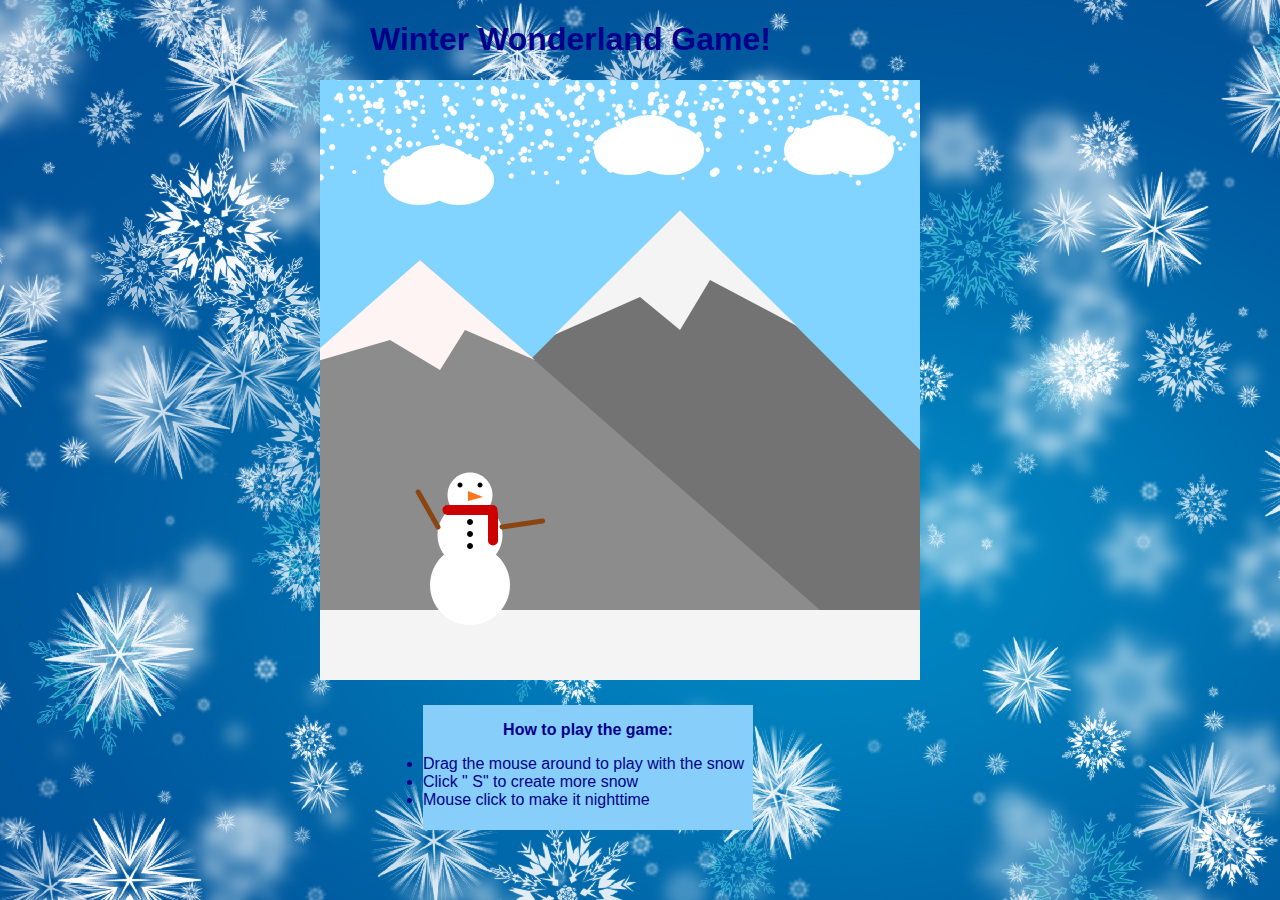
<file: 11r-sketch-gallery-page/index.html>
<!DOCTYPE html>
<html lang="en">

<head>
  <meta charset="utf-8" />
  <meta name="viewport" content="width=device-width, initial-scale=1.0">

  <title>CCLab Project</title>

  <link rel="stylesheet" type="text/css" href="style.css">

  <script src="libraries/p5.min.js"></script>
</head>

<body>
  <div class="title">
    <h1>Winter Wonderland Game!</h1>
  </div>

  <div id="canvasContainer"></div>

  <div class="instructions">
    <p style="text-align: center;"><b>How to play the game:</b>
      <li>Drag the mouse around to play with the snow</li>
      <li>Click " S" to create more snow</li>
      <li>Mouse click to make it nighttime</li>
    </p>
  </div>


  <script src="sketch.js"></script>
</body>

</html>
</file>
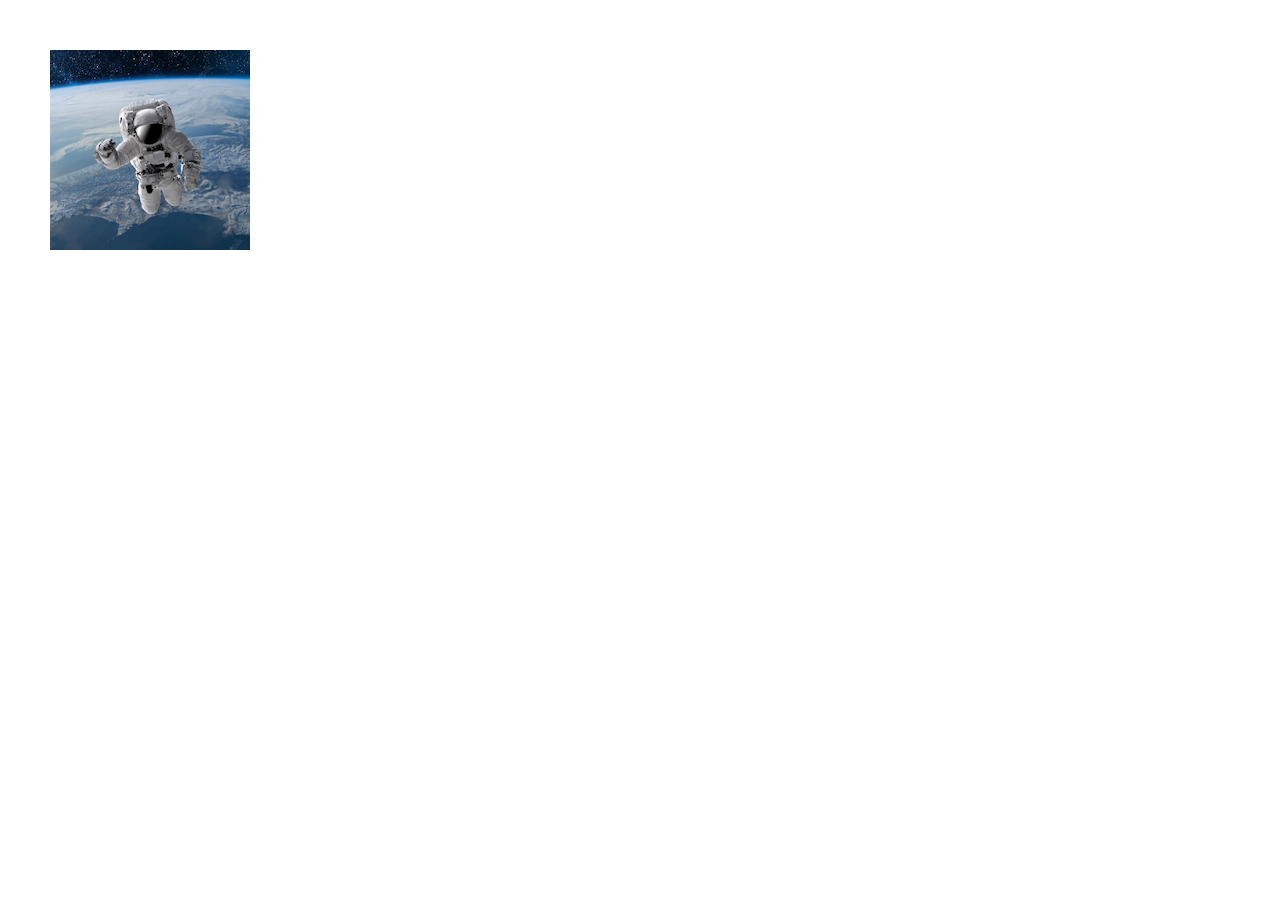
<file: div-hover/index.html>
<!DOCTYPE html>
<html lang="en">

<head>
  <meta charset="utf-8" />
  <meta name="viewport" content="width=device-width, initial-scale=1.0">

  <title>CCLab Project</title>

  <link rel="stylesheet" type="text/css" href="css/style.css">
  <script src="js/lib/p5.min.js"></script>
  <!-- Uncomment the line below if you use audio. -->
  <!-- <script src="js/lib/p5.sound.min.js"></script> -->
</head>

<body>
  <div class="box-image">
    <img src="img/image.png" alt="image">
    <div class="box-description">
      <h3>Title</h3>
      <p>Description</p>
    </div>
  </div>

  <script src="js/sketch.js"></script>
</body>

</html>
</file>
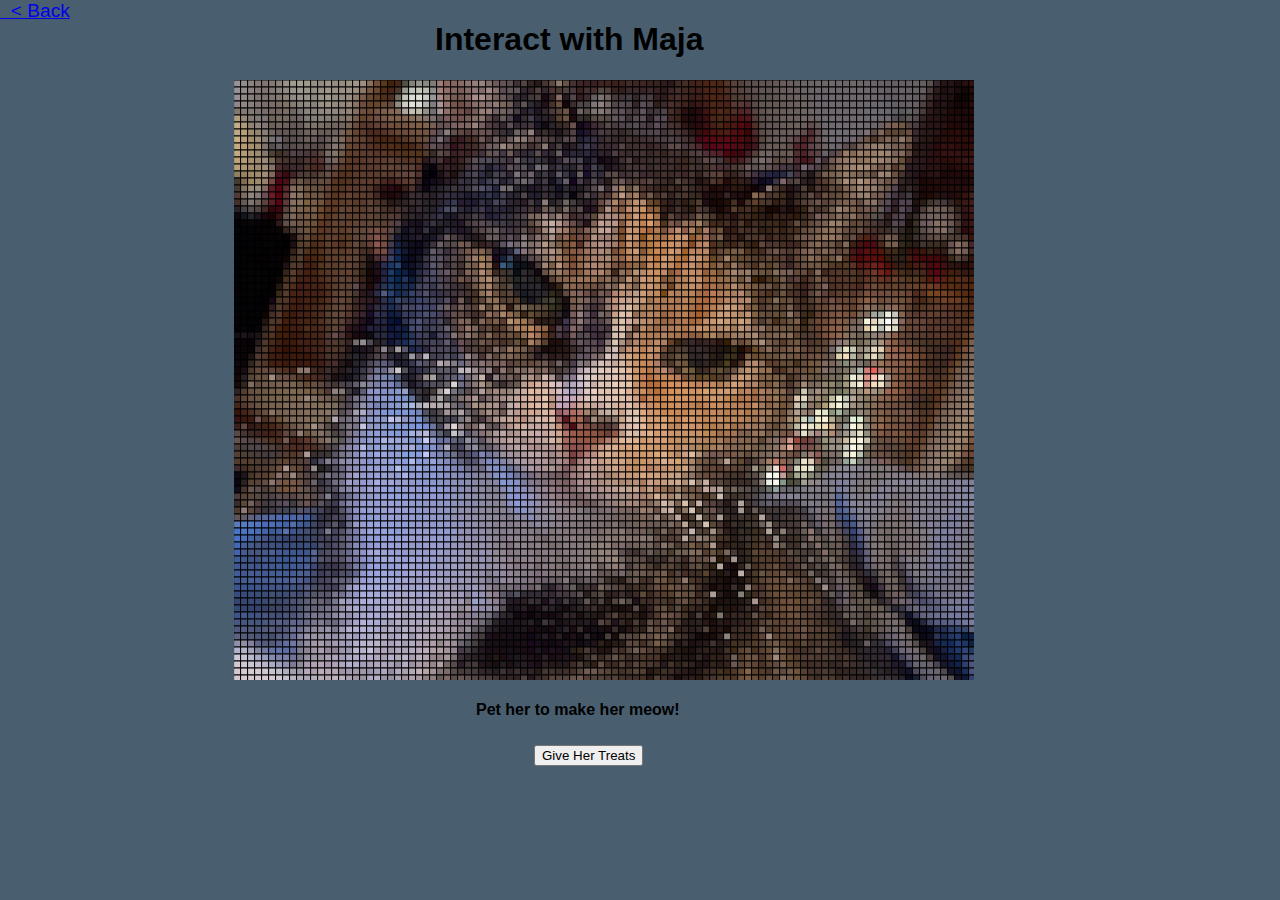
<file: Project B/index.html>
<!DOCTYPE html>
<html lang="en">

<head>
  <meta charset="utf-8" />
  <meta name="viewport" content="width=device-width, initial-scale=1.0">

  <title>Project B</title>

  <link rel="stylesheet" type="text/css" href="style.css">

  <script src="libraries/p5.min.js"></script>
  <script src="libraries/p5.sound.min.js"></script>
</head>

<body>
  <div class="title2">
    <h1>Interact with Maja</h1>
  </div>

  <div id="canvasContainer"></div>

  <div class="instructions">
    <p><b>Pet her to make her meow!</b></p>
  </div>

  <div class="button">
    <button onclick="giveTreats()">Give Her Treats</button>
  </div>

  <div class="link2">
    <a href="info.html">
      &nbsp; < Back </a>
  </div>

  <script src="sketch.js"></script>
</body>

</html>
</file>
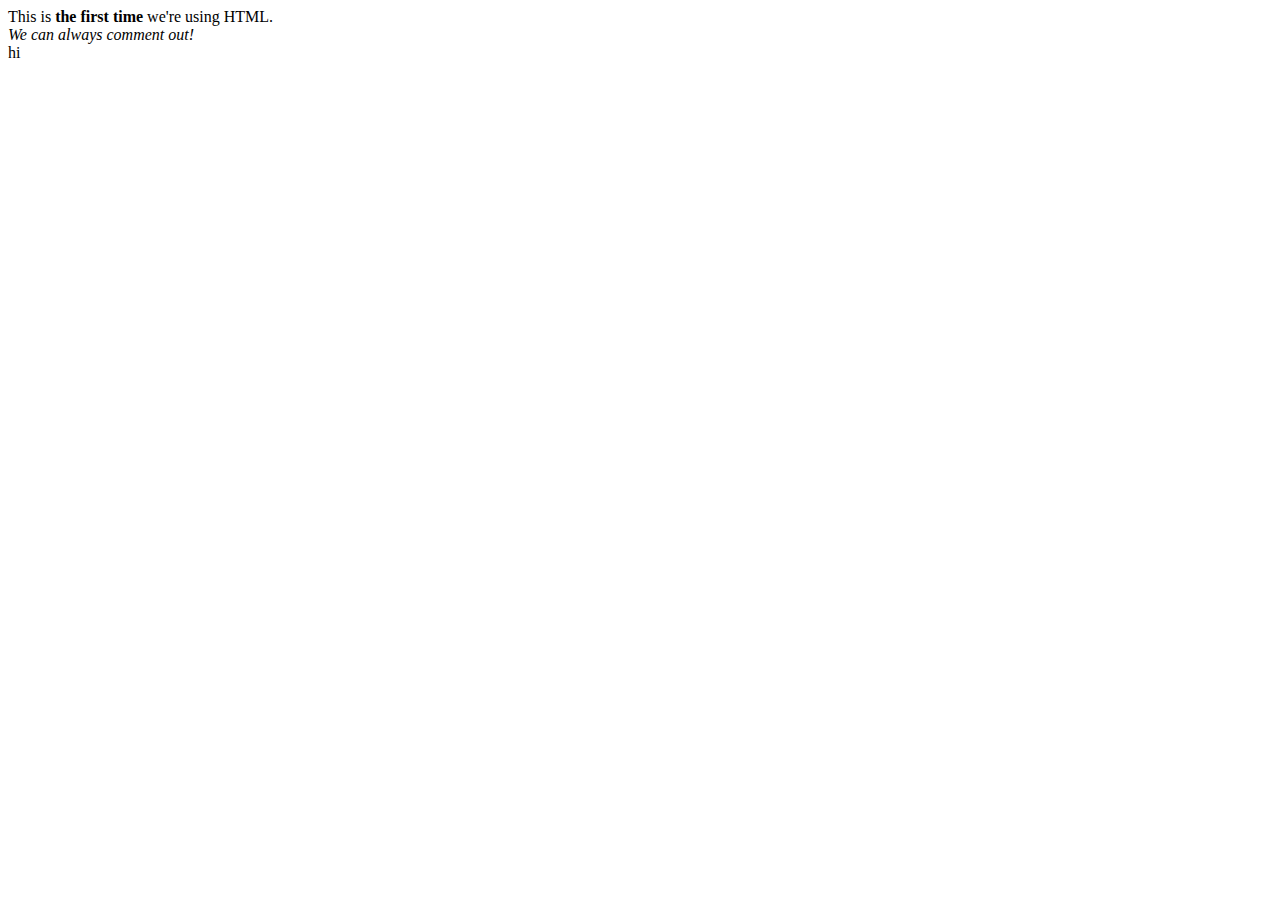
<file: w10-1-html/index.html>
<!DOCTYPE html>
<html lang="en">

<head>
    <meta charset="UTF-8">
    <meta http-equiv="X-UA-Compatible" content="IE=edge">
    <meta name="viewport" content="width=device-width, initial-scale=1.0">
    <title>CCLab - HTML</title>
</head>

<body>
    This is <b> the first time </b> we're using HTML.<br>
    <i>We can always comment out! </i>
    <li>hi</li>

</body>

</html>
</file>
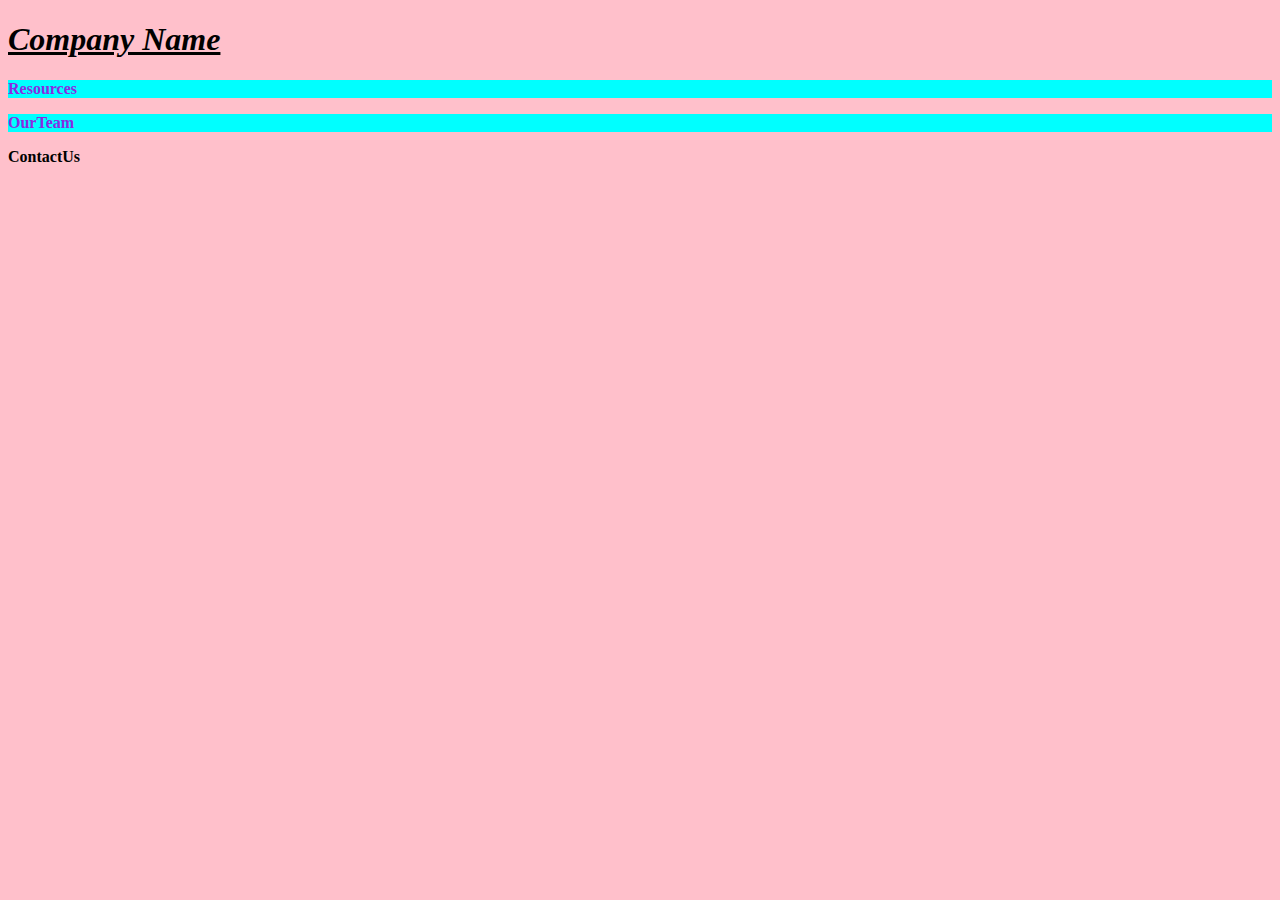
<file: w10-2-css/index.html>
<!DOCTYPE html>
<html lang="en">

<head>
    <meta charset="UTF-8">
    <meta http-equiv="X-UA-Compatible" content="IE=edge">
    <meta name="viewport" content="width=device-width, initial-scale=1.0">
    <title>Document</title>
    <link rel="stylesheet" href="css/style.css">
</head>

<body>
    <h1>Company Name</h1>
    <p class="resources"><b>Resources</b></p>
    <p class="ourteam"><b>OurTeam</b></p>
    <p><b>ContactUs</b></p>

</body>

</html>
</file>
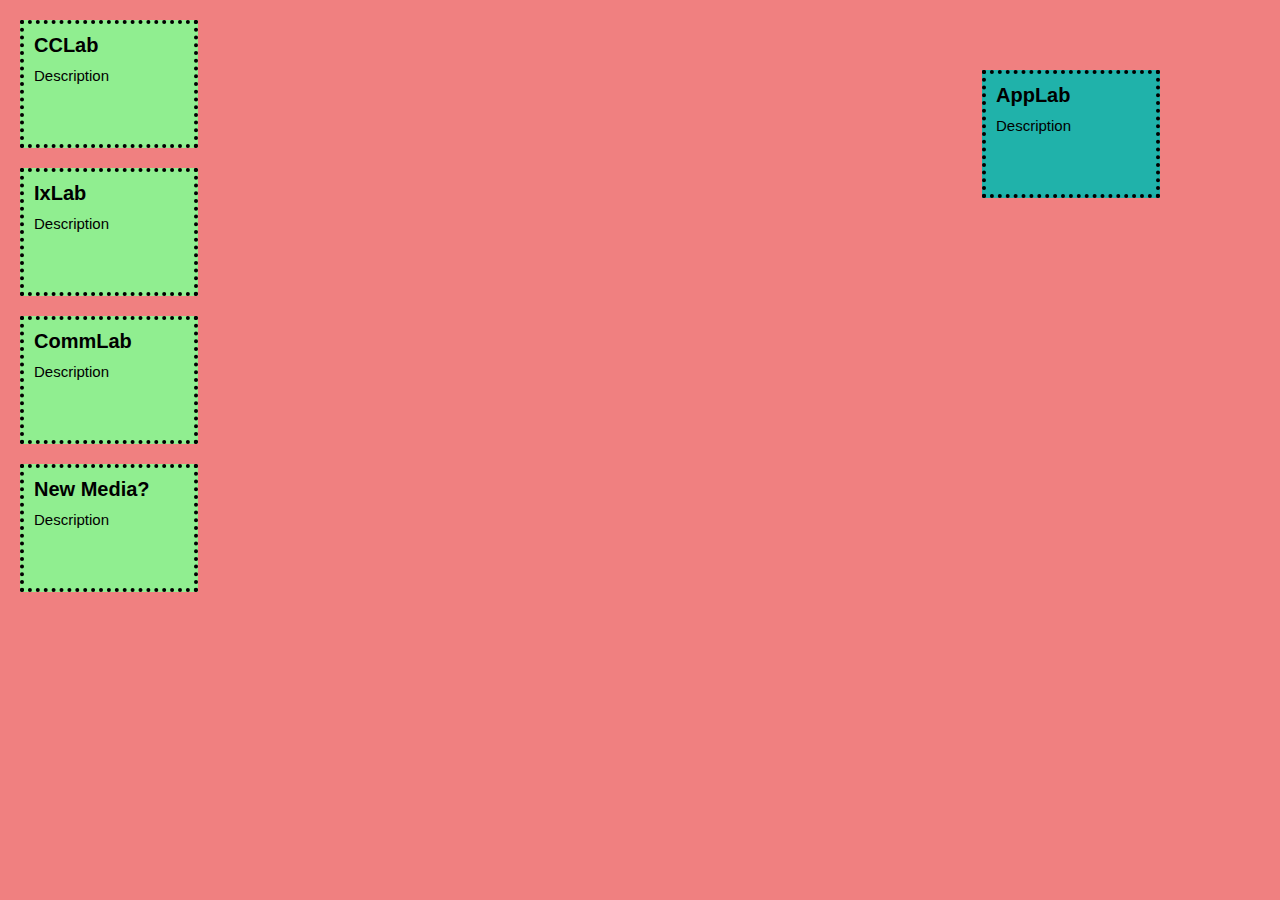
<file: w10-3-css-box-model/index.html>
<!DOCTYPE html>
<html lang="en">

<head>
    <meta charset="UTF-8">
    <meta http-equiv="X-UA-Compatible" content="IE=edge">
    <meta name="viewport" content="width=device-width, initial-scale=1.0">
    <title>CCLab CSS Box Model</title>
    <link rel="stylesheet" href="css/style.css">
</head>

<body>

    <div class="box">
        <h3 class="text-title">CCLab</h3>
        <p class="text-dsc">Description</p>
    </div>

    <div class="box">
        <h3 class="text-title">IxLab</h3>
        <p class="text-dsc">Description</p>
    </div>

    <div class="box" id="special-box">
        <h3 class="text-title">AppLab</h3>
        <p class="text-dsc">Description</p>
    </div>

    <div class="box">
        <h3 class="text-title">CommLab</h3>
        <p class="text-dsc">Description</p>
    </div>

    <div class="box">
        <h3 class="text-title">New Media?</h3>
        <p class="text-dsc">Description</p>
    </div>

</body>

</html>
</file>
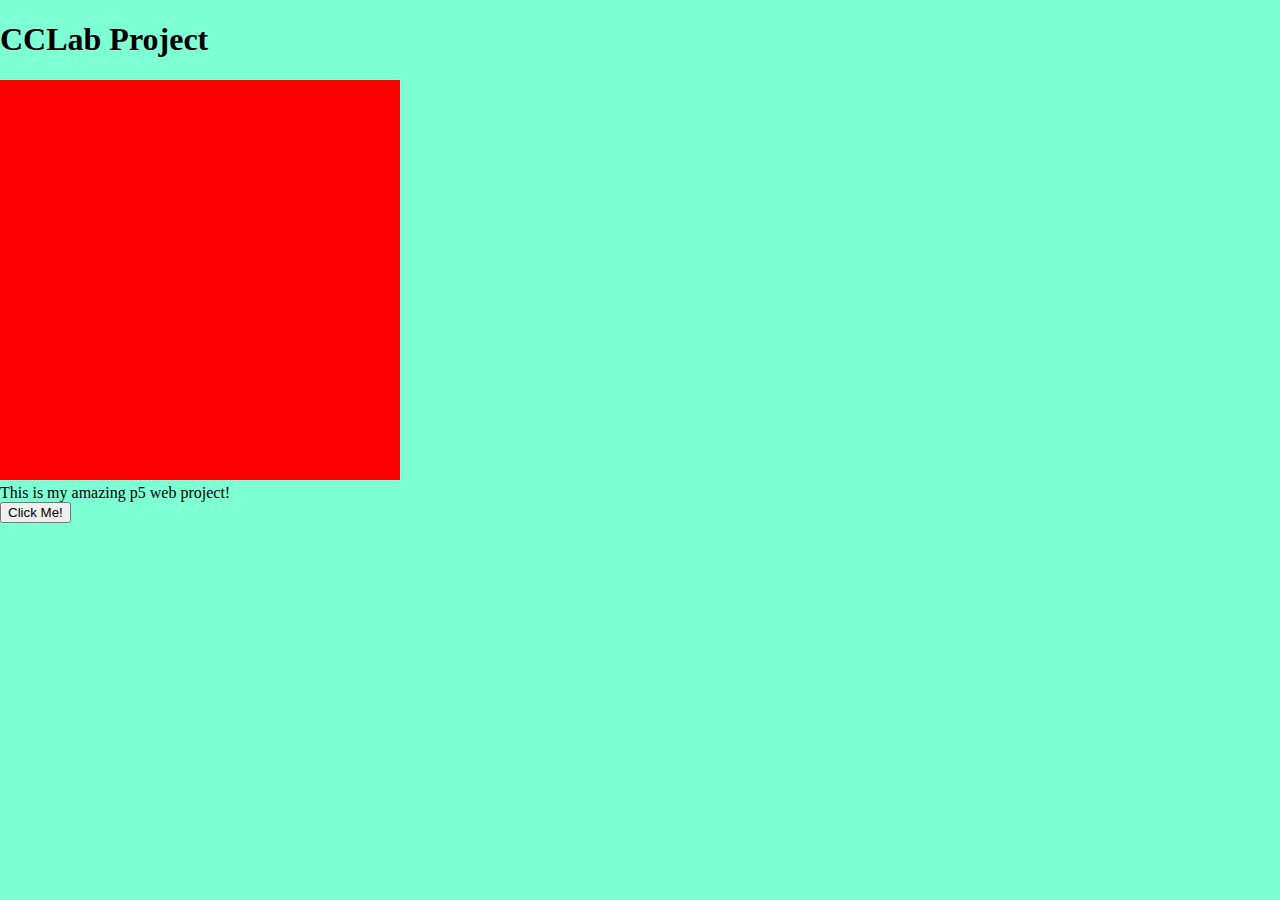
<file: w11-1-adding-p5/index.html>
<!DOCTYPE html>
<html lang="en">

<head>
  <meta charset="UTF-8">
  <meta http-equiv="X-UA-Compatible" content="IE=edge">
  <meta name="viewport" content="width=device-width, initial-scale=1.0">

  <title>Document</title>
  <link rel="stylesheet" href="style.css">
  <script src="libs/p5.js"></script>
</head>

<body>
  <h1>CCLab Project</h1>

  <div id="canvasContainer"></div>

  <p>This is my amazing p5 web project!</p>

  <button onclick="buttonClicked()">Click Me!</button>

  <script src="script.js"></script>
</body>

</html>
</file>
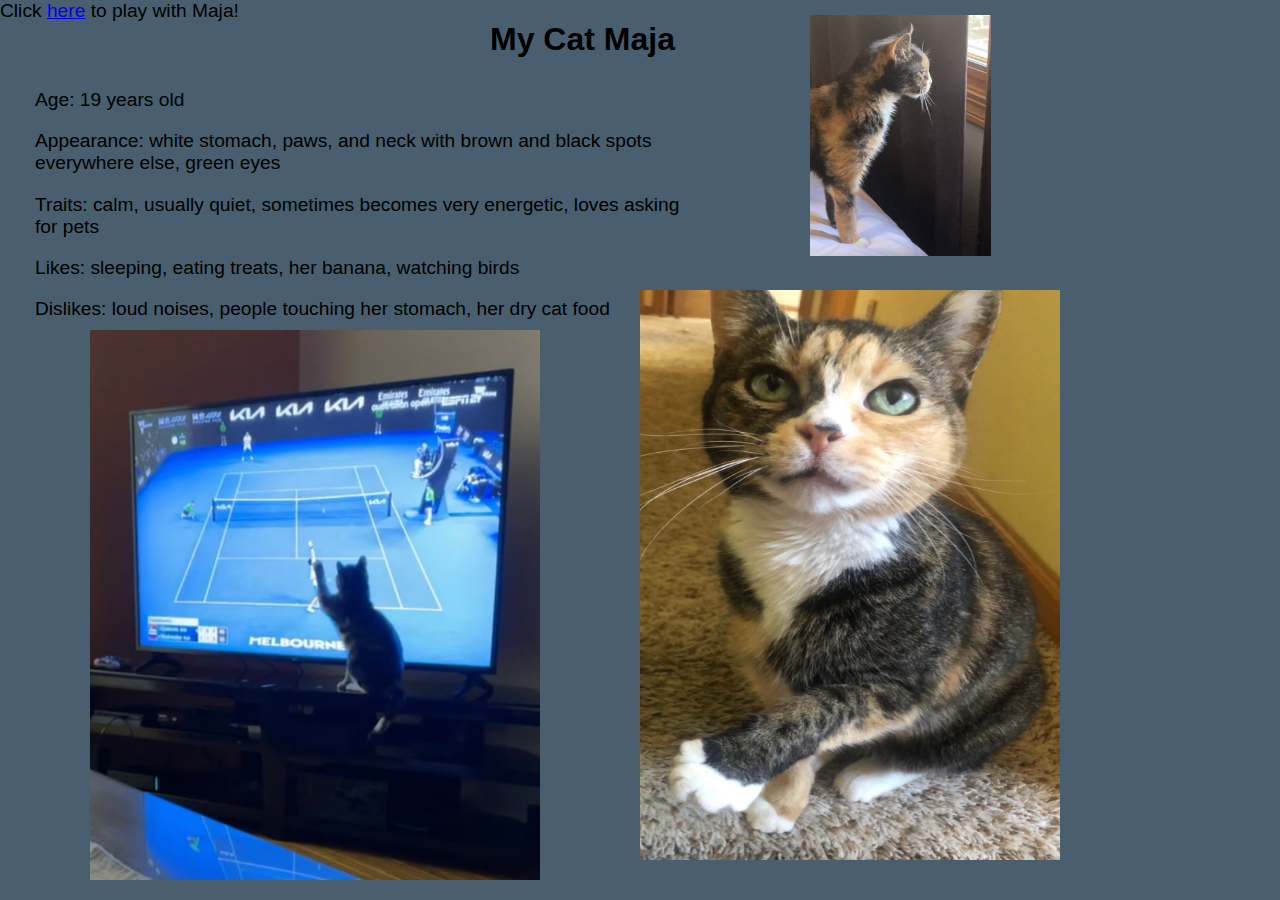
<file: Project B/info.html>
<!DOCTYPE html>
<html lang="en">

<head>
    <meta charset="utf-8" />
    <meta name="viewport" content="width=device-width, initial-scale=1.0">

    <title>Project B</title>

    <link rel="stylesheet" type="text/css" href="style.css">

    <script src="libraries/p5.min.js"></script>
</head>

<body>
    <div class="title">
        <h1>My Cat Maja</h1>
    </div>

    <div class="link1">
        Click <a href="index.html">here</a> to play with Maja!
    </div>

    <div class="info">
        <p>
        <ul>Age: 19 years old</ul>
        <ul>Appearance: white stomach, paws, and neck with brown and black spots everywhere else, green eyes</ul>
        <ul>Traits: calm, usually quiet, sometimes becomes very energetic, loves asking for pets</ul>
        <ul>Likes: sleeping, eating treats, her banana, watching birds</ul>
        <ul>Dislikes: loud noises, people touching her stomach, her dry cat food</ul>
        <ul></ul>
        </p>
    </div>

    <div class="pic1">
        <img src="pic1.jpg" alt="pic1" width="450" height="550">
        <div class="pic1descript">
            <p style="text-align: center;">Maja sits on the TV stand while swatting at the tennis ball on the
                TV! </p>
        </div>
    </div>

    <div class="pic2">
        <img src="pic2.JPG" alt="pic2" width="180.71" height="241.25">
        <div class="pic2descript">
            <p style="text-align: center;"> Maja stalks the birds sitting on the tree outside my window! </p>
        </div>
    </div>

    <div class="pic3">
        <img src="pic3.jpg" alt="pic3" width="420" height="570">
        <div class="pic3descript">
            <p style="text-align: center;">Maja sits at the top of the stairs reaching out for pets! </p>
        </div>
    </div>

</body>

</html>
</file>
<file: 11r-sketch-gallery-page/style.css>
html,
body {
  margin: 0;
  padding: 0;
  background-image: url('blue-winter-snowflakes-background.jpeg');
  font-family: 'Gill Sans', 'Gill Sans MT', Calibri, 'Trebuchet MS', sans-serif;
}

canvas {
  display: block;
  position: absolute;
  left: 25%;
  top: 80px;
}

.title {
  color: darkblue;
  width: 450px;
  height: 68px;
  position: absolute;
  top: 0;
  left: 370px;
}

.instructions {
  color: darkblue;
  background-color: lightskyblue;
  width: 330px;
  height: 125px;
  position: absolute;
  top: 705px;
  left: 423px;
}
</file>
<file: div-hover/css/style.css>
html,
body {
  margin: 0;
  padding: 0;
}

canvas {
  display: block;
}

.box-image {
  position: absolute;
  margin: 50px;

  width: 200px;
  height: 200px;
}

.box-description {
  position: absolute;
  left: 0px;
  top: 0px;

  background-color: rgba(0, 0, 0, 0.0);
  color: rgba(255, 255, 255, 0.0);

  width: 200px;
  height: 200px;
}

.box-description:hover {
  background-color: rgba(0, 0, 0, 0.7);
  color: rgba(255, 255, 255, 1.0);
}
</file>
<file: Project B/style.css>
html,
body {
  margin: 0;
  padding: 0;
  background-color: rgb(73, 95, 111);
  font-family: 'Gill Sans', 'Gill Sans MT', Calibri, 'Trebuchet MS', sans-serif;
}

canvas {
  display: block;
  position: absolute;
  left: 18.25%;
  top: 80px;
}

.title2 {
  width: 300px;
  height: 55px;
  position: absolute;
  top: 0;
  left: 435px;
}

.instructions {
  width: 227px;
  height: 40px;
  position: absolute;
  top: 685px;
  left: 476px;
}

.button {
  width: 183px;
  height: 40px;
  position: absolute;
  top: 745px;
  left: 534px;
}

.title {
  width: 205px;
  height: 55px;
  position: absolute;
  top: 0;
  left: 490px;
}

.info {
  width: 690px;
  height: 180px;
  position: absolute;
  top: 70px;
  left: -05px;
  font-size: larger;
}

.pic1 {
  width: 450px;
  height: 550px;
  position: absolute;
  top: 330px;
  left: 90px;
}

.pic1descript {
  position: absolute;
  left: 0px;
  top: 0px;

  background-color: rgba(0, 0, 0, 0.0);
  color: rgba(255, 255, 255, 0.0);

  width: 450px;
  height: 550px;
}

.pic1descript:hover {
  background-color: rgba(0, 0, 0, 0.7);
  color: rgba(255, 255, 255, 1.0);
}

.pic2 {
  width: 180.71px;
  height: 241.25px;
  position: absolute;
  top: 15px;
  left: 810px;
}

.pic2descript {
  position: absolute;
  left: 0px;
  top: 0px;

  background-color: rgba(0, 0, 0, 0.0);
  color: rgba(255, 255, 255, 0.0);

  width: 180.71px;
  height: 241.25px;
}

.pic2descript:hover {
  background-color: rgba(0, 0, 0, 0.7);
  color: rgba(255, 255, 255, 1.0);
}

.pic3 {
  width: 420px;
  height: 570px;
  position: absolute;
  top: 290px;
  left: 640px;
}

.pic3descript {
  position: absolute;
  left: 0px;
  top: 0px;

  background-color: rgba(0, 0, 0, 0.0);
  color: rgba(255, 255, 255, 0.0);

  width: 420px;
  height: 570px;
}

.pic3descript:hover {
  background-color: rgba(0, 0, 0, 0.7);
  color: rgba(255, 255, 255, 1.0);
}

.link2 {
  font-size: larger;
}

.link1 {
  font-size: larger;
}
</file>
<file: w10-2-css/css/style.css>
body {
    background-color: pink;
}

h1 {
    text-decoration: underline;
    font-style: italic;
}

.resources {
    background: aqua;
    color: blueviolet;
}

.ourteam {
    background: aqua;
    color: blueviolet;
}
</file>
<file: w10-3-css-box-model/css/style.css>
body {
    background-color: lightcoral;
    font-family: Verdana, sans-serif;
}

body,
h3,
p {
    margin: 0;
}

.box {
    background-color: lightgreen;
    width: 150px;
    height: 100px;
    margin: 20px;
    padding: 10px;
    border: 4px solid black;
    border-style: dotted;
}

#special-box {
    background-color: lightseagreen;
    /* visibility: hidden; */
    /* display: none; */
    position: absolute;
    /* position: fixed; */
    right: 100px;
    top: 50px;
}

.text-title {
    font-size: 20px;
    margin-bottom: 10px;
}

.text-dsc {
    font-size: 15px;
}
</file>
<file: w11-1-adding-p5/style.css>
body, p {
  margin: 0;
  background-color: aquamarine;
}
</file>
